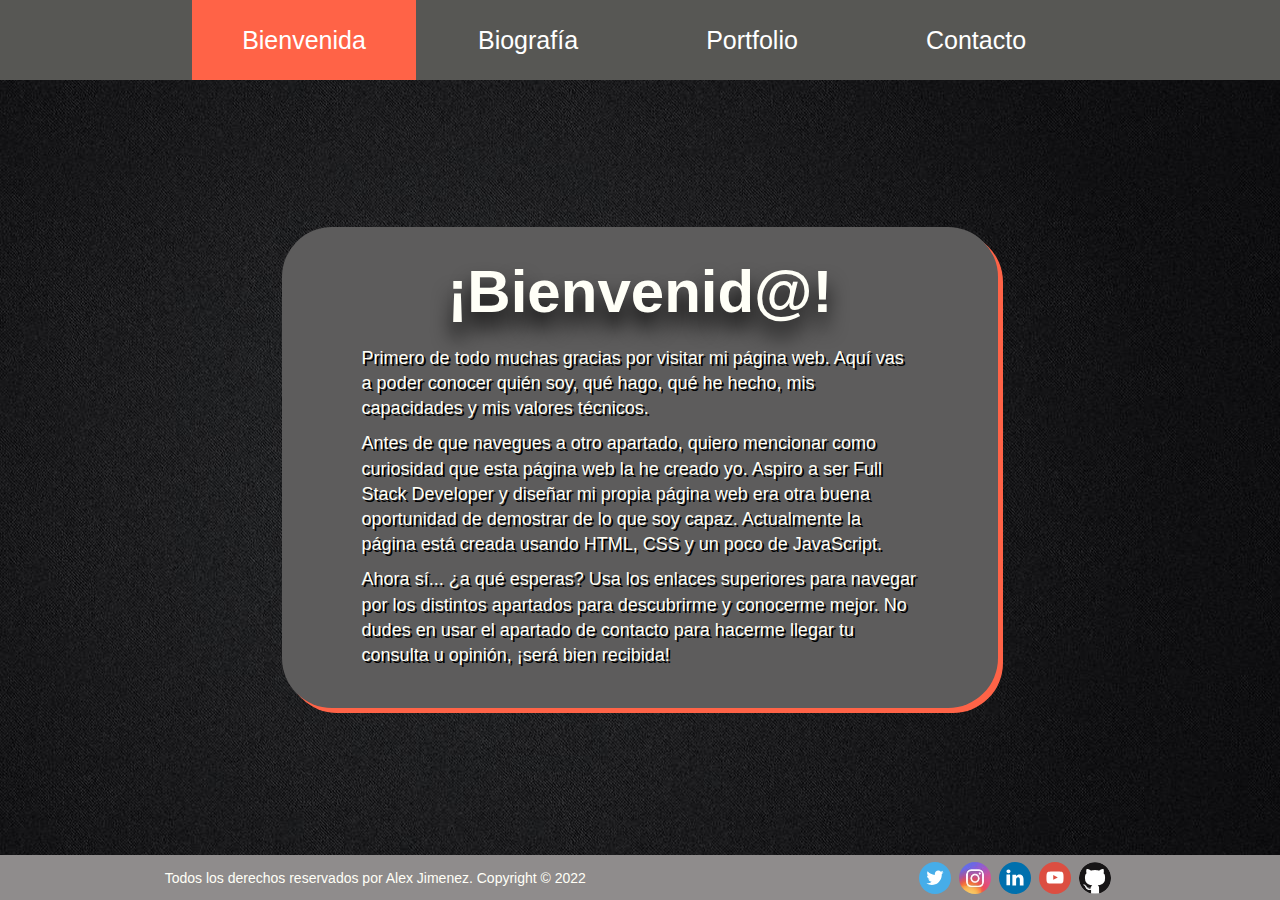
<file: index.html>
<!DOCTYPE html>
<html lang="en">
<head>
    <meta charset="UTF-8">
    <meta http-equiv="X-UA-Compatible" content="IE=edge">
    <meta name="viewport" content="width=device-width, initial-scale=1.0">
    <title>Bienvenida</title>
    <link rel="stylesheet" href="styles.css">
    <link rel="stylesheet" href="styles-index.css">
</head>
<body>
    <header>
        <nav>
            <a href="index.html" class="pag-activa">Bienvenida</a>
            <a href="./pages/biografia/biografia.html">Biografía</a>
            <a href="./pages/portfolio/portfolio.html">Portfolio</a>
            <a href="./pages/contacto/contacto.html">Contacto</a>
        </nav>
    </header>
    <main>
            <div class="contenedor-central">
                <!-- <img src="./assets/images/code.jpg" alt="" class="img-inicial"> -->
                <div class="contenedor-bienvenida">
                    <h1>¡Bienvenid@!</h1>
                    <p>
                        Primero de todo muchas gracias por visitar mi página web. Aquí vas a poder conocer quién soy, qué hago, qué he hecho, mis capacidades
                        y mis valores técnicos.
                    <p>
                    <p>
                        Antes de que navegues a otro apartado, quiero mencionar como curiosidad que esta página web la he creado yo. Aspiro a ser Full Stack Developer y diseñar mi propia página web era 
                        otra buena oportunidad de demostrar de lo que soy capaz. Actualmente la página está creada usando HTML, CSS y un poco de JavaScript.
                    </p>
                    <p>
                        Ahora sí... ¿a qué esperas? Usa los enlaces superiores para navegar por los distintos apartados para descubrirme y conocerme mejor. 
                        No dudes en usar el apartado de contacto para hacerme llegar tu consulta u opinión, ¡será bien recibida!
                    </p>
                </div>
            </div>
    </main>
    <footer>
        <div class="contenedor-copyright">
            <span class="copyright">Todos los derechos reservados por Alex Jimenez.</span><span class="copyright"> Copyright © 2022</span>
        </div>
        <div class="contenedor-logos">
            <img src="./assets/images/twitter-logo.svg" alt="Twitter logo" class="logo">
            <img src="./assets/images/instagram-logo.jpg" alt="Instagram logo" class="logo">
            <img src="./assets/images/linkedIn-logo.svg" alt="LinkedIn logo" class="logo">
            <img src="./assets/images/youtube-logo.svg" alt="Youtube logo" class="logo">
            <img src="./assets/images/github-logo.png" alt="Github logo" class="logo">
        </div>
    </footer>
</body>
</html>
</file>
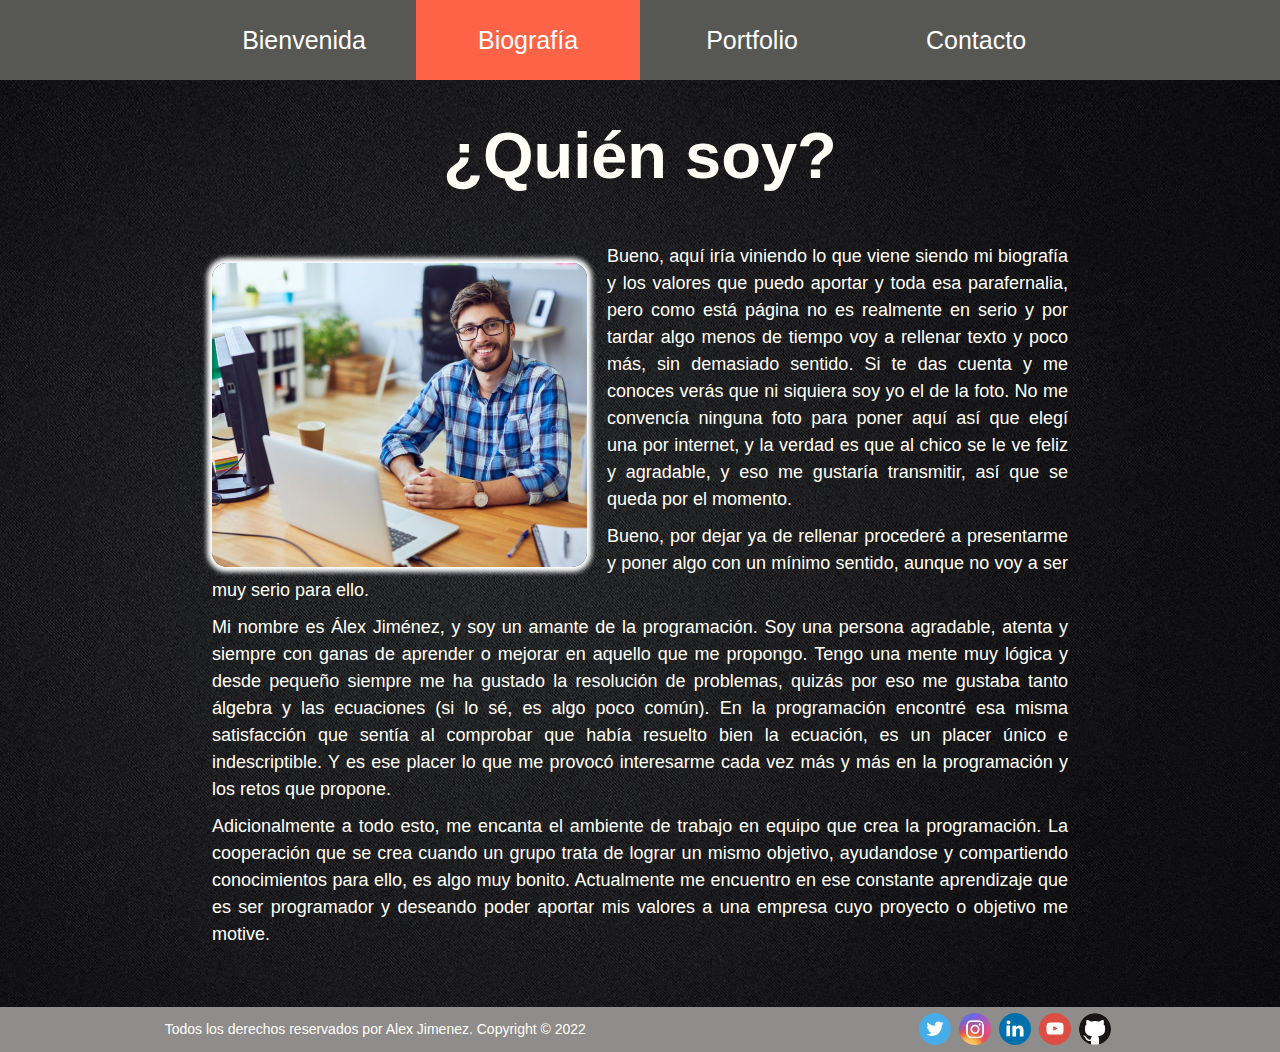
<file: pages/biografia/biografia.html>
<!DOCTYPE html>
<html lang="en">
  <head>
    <meta charset="UTF-8" />
    <meta http-equiv="X-UA-Compatible" content="IE=edge" />
    <meta name="viewport" content="width=device-width, initial-scale=1.0" />
    <title>Biografía</title>
    <link rel="stylesheet" href="../../styles.css" />
    <link rel="stylesheet" href="styles-biografia.css" />
  </head>
  <body>
    <header>
      <nav>
        <a href="../../index.html">Bienvenida</a>
        <a class="pag-activa">Biografía</a>
        <a href="../portfolio/portfolio.html">Portfolio</a>
        <a href="../contacto/contacto.html">Contacto</a>
      </nav>
    </header>
    <main>
      <div class="contenedor-central">
        <h1>¿Quién soy?</h1>
        <div class="contenedor-texto">

          <img class="biografia" src="../../assets/images/programador-web.jpg" alt="Programador random sonriendo">
          <p>
            Bueno, aquí iría viniendo lo que viene siendo mi biografía y los valores que puedo aportar y toda esa parafernalia, pero como está página no
            es realmente en serio y por tardar algo menos de tiempo voy a rellenar texto y poco más, sin demasiado sentido. Si te das cuenta y me 
            conoces verás que ni siquiera soy yo el de la foto. No me convencía ninguna foto para poner aquí así que elegí una por internet, y la verdad es 
            que al chico se le ve feliz y agradable, y eso me gustaría transmitir, así que se queda por el momento.
          </p>
          <p>
            Bueno, por dejar ya de rellenar procederé a presentarme y poner algo con un mínimo sentido, aunque no voy a ser muy serio para ello.
          </p>
          <p>
            Mi nombre es Álex Jiménez, y soy un amante de la programación. Soy una persona agradable, atenta y siempre con ganas de aprender o mejorar en aquello 
            que me propongo. Tengo una mente muy lógica y desde pequeño siempre me ha gustado la resolución de problemas, quizás por eso me gustaba tanto álgebra 
            y las ecuaciones (si lo sé, es algo poco común). En la programación encontré esa misma satisfacción que sentía al comprobar que había resuelto bien 
            la ecuación, es un placer único e indescriptible. Y es ese placer lo que me provocó interesarme cada vez más y más en la programación y los retos que propone.
          </p>
          <p>
            Adicionalmente a todo esto, me encanta el ambiente 
            de trabajo en equipo que crea la programación. La cooperación que se crea cuando un grupo trata de lograr un mismo objetivo, ayudandose y compartiendo 
            conocimientos para ello, es algo muy bonito. Actualmente me encuentro en ese constante aprendizaje que es ser programador y deseando poder aportar 
            mis valores a una empresa cuyo proyecto o objetivo me motive.
          </p>
        </div>
      </div>
    </main>
    <footer>
      <div class="contenedor-copyright">
          <span class="copyright">Todos los derechos reservados por Alex Jimenez.</span><span class="copyright"> Copyright © 2022</span>
      </div>
      <div class="contenedor-logos">
          <img src="../../assets/images/twitter-logo.svg" alt="Twitter logo" class="logo">
          <img src="../../assets/images/instagram-logo.jpg" alt="Instagram logo" class="logo">
          <img src="../../assets/images/linkedIn-logo.svg" alt="LinkedIn logo" class="logo">
          <img src="../../assets/images/youtube-logo.svg" alt="Youtube logo" class="logo">
          <img src="../../assets/images/github-logo.png" alt="Github logo" class="logo">
      </div>
  </footer>
  </body>
</html>
</file>
<file: styles.css>
* {
  box-sizing: border-box;
  margin: 0;
  padding: 0;
}

@import url('https://fonts.googleapis.com/css2?family=Abyssinica+SIL&display=swap');
@font-face {
  font-family: 'Segoe UI Regular';
  font-style: normal;
  font-weight: normal;
  src: local('Segoe UI Regular'), url('Segoe UI.woff') format('woff');
}

:root {
  --altura-header: 80px;
  --altura-footer: 45px;
}

html,
body {
  height: 100%;
  font-family: 'Segoe UI', Tahoma, Geneva, Verdana, sans-serif;
  color: #FFFFF7;
}

main {
  min-height: calc(100% - (var(--altura-header) + var(--altura-footer)));
  background-image: url("./assets/images/fondo2.jpg");
  background-repeat: cover;
  background-size: 200%;
  background-position: -800px;
  /* background-color: #15202B; */
  /* background-color: #111111; */
}

header {
  background-color: rgb(87, 87, 84);
  height: var(--altura-header);
  display: flex;
  position: sticky;
  font-size: 25px;
  justify-content: center;
  top: 0;
  z-index: 9999;
}

nav {
  display: flex;
  align-items: center;
  width: 70%;
}

nav a {
  all: unset;

  flex: 1;
  text-align: center;
  vertical-align: center;
  cursor: pointer;
  align-self: stretch;
  color: white;
  font-family: 'Segoe UI', Tahoma, Geneva, Verdana, sans-serif;
  background-color: rgb(87, 87, 84);
  position: relative;
  display: flex;
  align-items: center;
  justify-content: center;
}

nav a:hover {
  background-color: #121618;
  color: tomato;
}

nav a::after {
  position: absolute;
  content: "";
  height: 5px;
  bottom: 13px;
  background-color: tomato;

  left: 20%;
  width: 0;
  transition: 0.5s ease-in;
}

nav a:hover::after {
  width: 60%;
}

.pag-activa {
  background-color: tomato;
  pointer-events: none;
}

.copyright {
  font-size: 14px;
  text-align: center;
}

footer {
  height: var(--altura-footer);
  background-color: #8f8c8c;
  display: flex;
  align-items: center;
  justify-content: space-around;
}

.contenedor-logos {
  width: 200px;
  display: flex;
  justify-content: space-around;
  align-items: center;
}

.logo {
  width: 32px;
  height: 32px;
  border-radius: 30px;
}

@media screen and (max-width: 1000px) {
  :root {
    --altura-header: 65px;
  }

  header {
    font-size: 22px;
  }

  nav {
    width: 80%;
  }
}

@media screen and (max-width: 650px) {
  :root {
    --altura-header: 50px;
    --altura-footer: 50px;
  }

  .copyright {
    font-size: 12px;
    text-align: left;
  }

  .logo {
    width: 20px;
    height: 20px;
    border-radius: 30px;
  }

  .contenedor-logos {
    justify-content: center;
    gap: 3px;
  }

  header {
    font-size: 16px;
  }

  footer {
    display: flex;
    flex-direction: column;
    padding-bottom: 5px;
  }

  nav {
    width: 100%;
  }
}

@media screen and (max-width: 355px) {
  :root {
    --altura-footer: 55px;
  }

  header {
    font-size: 14px;
  }

  .contenedor-copyright {
    display: flex;
    flex-direction: column;
    align-items: center;
  }
}
</file>
<file: styles-index.css>
main {
    display: flex;
    justify-content: center;
    align-items: center;
}

.img-inicial {
    width: 70%;
    height: 50%;
    position: absolute;
    top: 0;
}

.contenedor-central {
    width: 70%;
    display: flex;
    flex-direction: column;
    align-items: center;
}

.contenedor-bienvenida {
    background-color: #5d5c5c;
    border-radius: 50px;
    width: 70%;
    padding: 30px 100px;
    z-index: 99;
    
    box-shadow: 5px 5px 0 0 tomato;
    
}

.contenedor-bienvenida h1 {
    text-align: center;
    font-size: 60px;
    margin-bottom: 20px;
    text-shadow: 0px 15px 20px black;
}

.contenedor-bienvenida p {
    font-size: 18px;
    line-height: 1.5;
    margin-bottom: 10px;
    text-shadow: 2px 2px black;
}

@media screen and (max-width: 1400px) {
    .contenedor-bienvenida p {
        font-size: 18px;
        line-height: 1.4;
    } 

    .contenedor-bienvenida {
        width: 80%;
        padding: 30px 80px;
    } 
}

@media screen and (max-width: 1000px) {

    .contenedor-bienvenida p {
        font-size: 17px;
        line-height: 1.3;
    } 

    .contenedor-bienvenida {
        width: 90%;
        padding: 30px 70px;
    }

    .contenedor-bienvenida h1 {
        font-size: 52px;
        margin-bottom: 20px;
    } 
}

@media screen and (max-width: 767px) {
    /* start of medium tablet styles */
    .contenedor-bienvenida {
        padding: 30px 50px;
    }
    
    .contenedor-bienvenida p {
        font-size: 16px;
        line-height: 1.15;
    }

    .contenedor-bienvenida h1 {
        font-size: 35px;
        margin-bottom: 15px;
    }
}

@media screen and (max-width: 650px) {
    .contenedor-bienvenida {
        width: 100%;
    }
}

@media screen and (max-width: 479px) {
    /* start of phone styles */
    .contenedor-bienvenida {
        padding: 30px;
        z-index: 99;
    }
    
    .contenedor-bienvenida p {
        font-size: 14px;
        line-height: 1;
        margin-bottom: 7px;
    }

    .contenedor-bienvenida h1 {
        font-size: 27.5px;
        margin-bottom: 15px;
    }
    
}
</file>
<file: pages/biografia/styles-biografia.css>
main {
    display: flex;
    justify-content: center;
    align-items: center;
}

.contenedor-central {
    height: 80%;
    width: 70%;
    margin: 3% auto;
}

h1 {
    text-align: center;
    font-size: 65px;
    padding-bottom: 30px;
}

p {
    margin: 10px auto;
    line-height: 1.5;
    font-size: 20px;
    text-align: justify;
}

img.biografia {
    border-radius: 15px;
    width: 350px;
    margin: 20px 20px 10px 0;
    float: left;
    box-shadow: 0 0 5px 5px white;
}

.contenedor-texto {
    margin: 20px;
}


@media screen and (max-width: 1400px) {
    p {
        font-size: 18px;
    }

    img.biografia {
        width: 375px;
    }
}

@media screen and (max-width: 1000px) {
    p {
        font-size: 16px;
    }

    img.biografia {
        width: 50%;
    }
}

@media screen and (max-width: 767px) {
    /* start of medium tablet styles */
    h1 {
        font-size: 53px;
        padding-bottom: 20px;
    }
   
}
@media screen and (max-width: 479px) {
    /* start of phone styles */
    p {
        font-size: 12px;
    }

    h1 {
        font-size: 40px;
        padding-bottom: 15px;
    }

    img.biografia {
        width: 100%;
    }
    
}
</file>
